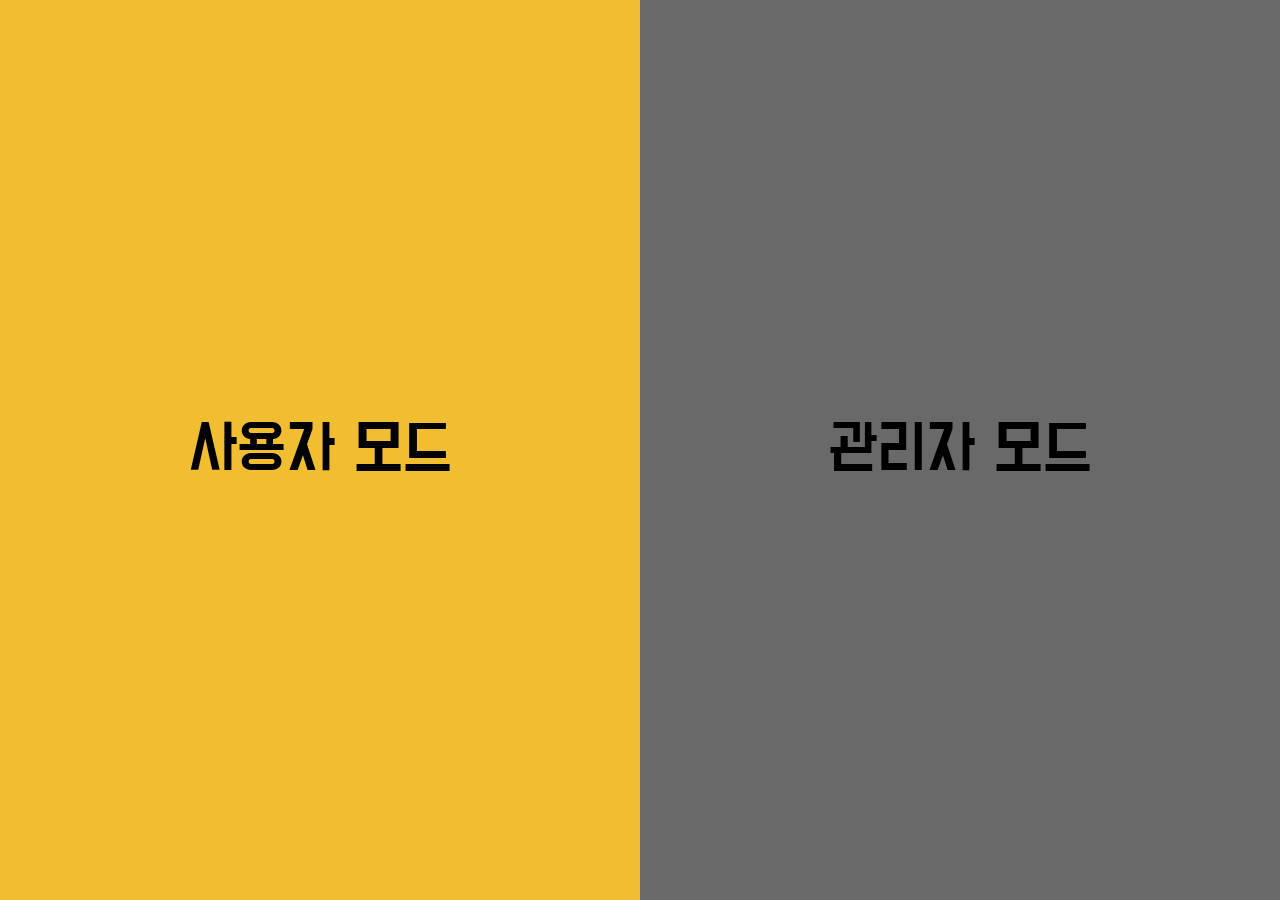
<file: src/main/resources/static/index.html>
<!DOCTYPE html>
<html lang="ko" dir="ltr">
<head>
    <meta charset="utf-8">

    <link rel="preconnect" href="https://fonts.googleapis.com">
    <link rel="preconnect" href="https://fonts.gstatic.com" crossorigin>
    <link href="https://fonts.googleapis.com/css2?family=Do+Hyeon&display=swap" rel="stylesheet">

    <style>
        html,
        body {
            width: 100%;
            height: 100%;
            margin:0;


            font-family: 'Do Hyeon', sans-serif;
        }
        div {
            width: 100%;
            height: 100%;
            text-align: center;
            font-size: 200%;
            display: flex;
            justify-content: center;
            align-items: center;

        }
        div.mode1 {
            width: 50%;
            float: left;
            background: #f1be32;
        }
        div.mode2 {
            width: 50%;
            float: right;
            background: #696969;
        }



    </style>
</head>
<body>
<div>
    <div class="mode1"onclick='mode1()'>
        사용자 모드
    </div>
    <div class="mode2"onclick='mode2()'>
        관리자 모드
    </div>
</div>
<script src="index.js?ver=1"></script>
</body>
</html>
</file>
